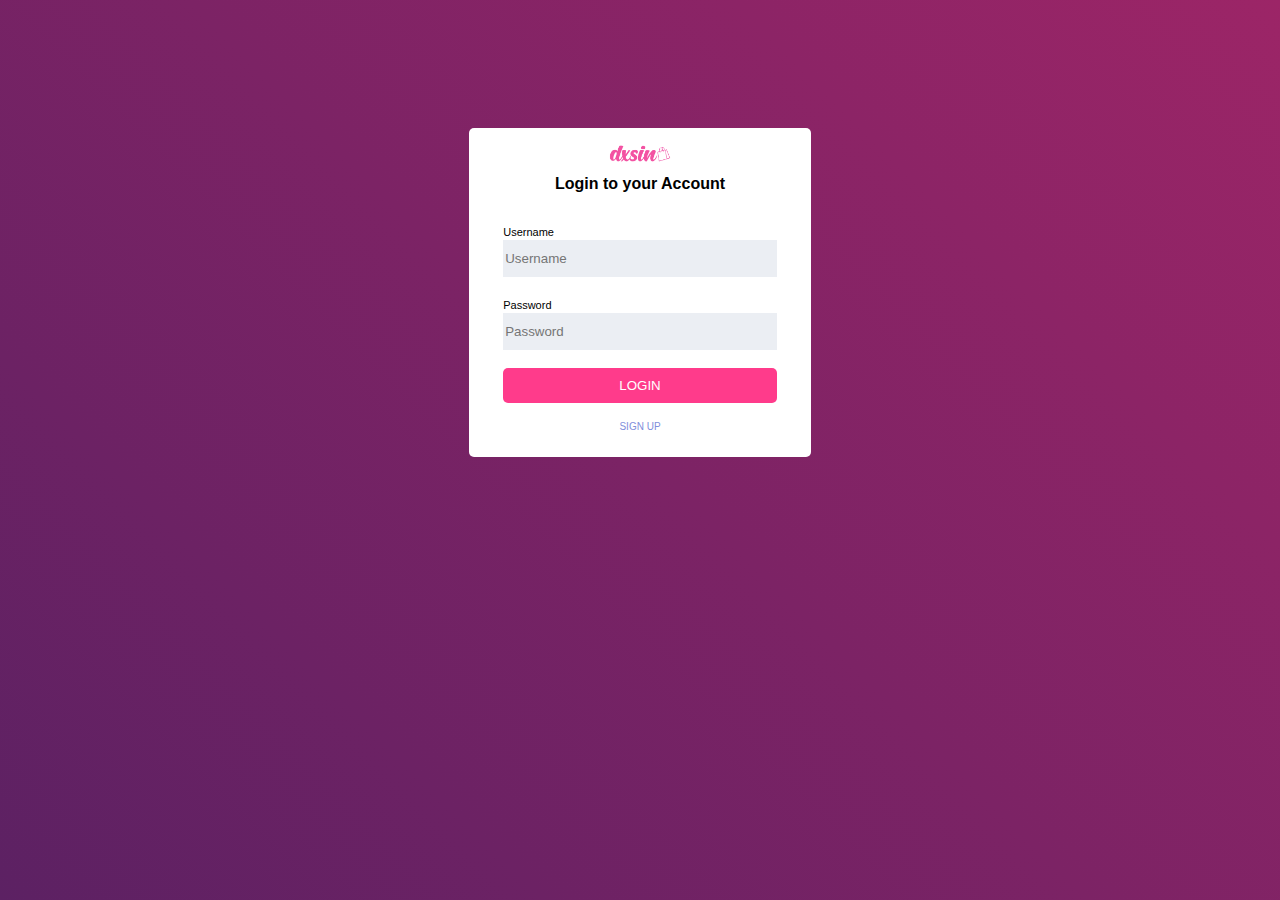
<file: index.html>
<!DOCTYPE html>
<html>
<head>
<meta charset="UTF-8">
<meta name="description" content="Landing Page">
<meta name="keywords" content="web development">
<meta name="author" content="Adewole Boluwatife">
<meta name="viewport" content="width=device-width, initial-scale=1.0">
	<title>Login Page</title>
	<link rel="stylesheet" type="text/css" href="main.css">
</head>
<body>
<div class="content">
<div class="logo">
	<img src="dxsin.png">
</div>

<div class="form">
<h1>Login to your Account</h1><br>
<form>
	<label for="Username">Username</label><br>
	<input type="text" name="Username" placeholder="Username"><br><br>
	<label for="Password">Password</label><br>
	<input type="text" name="Password" placeholder="Password"><br><br>
	<input type="submit" value="LOGIN">
</form>
</div>
<br>
<p>  <a href="Register.html">SIGN UP</a></p>
</div>
</body>
</html>
</file>
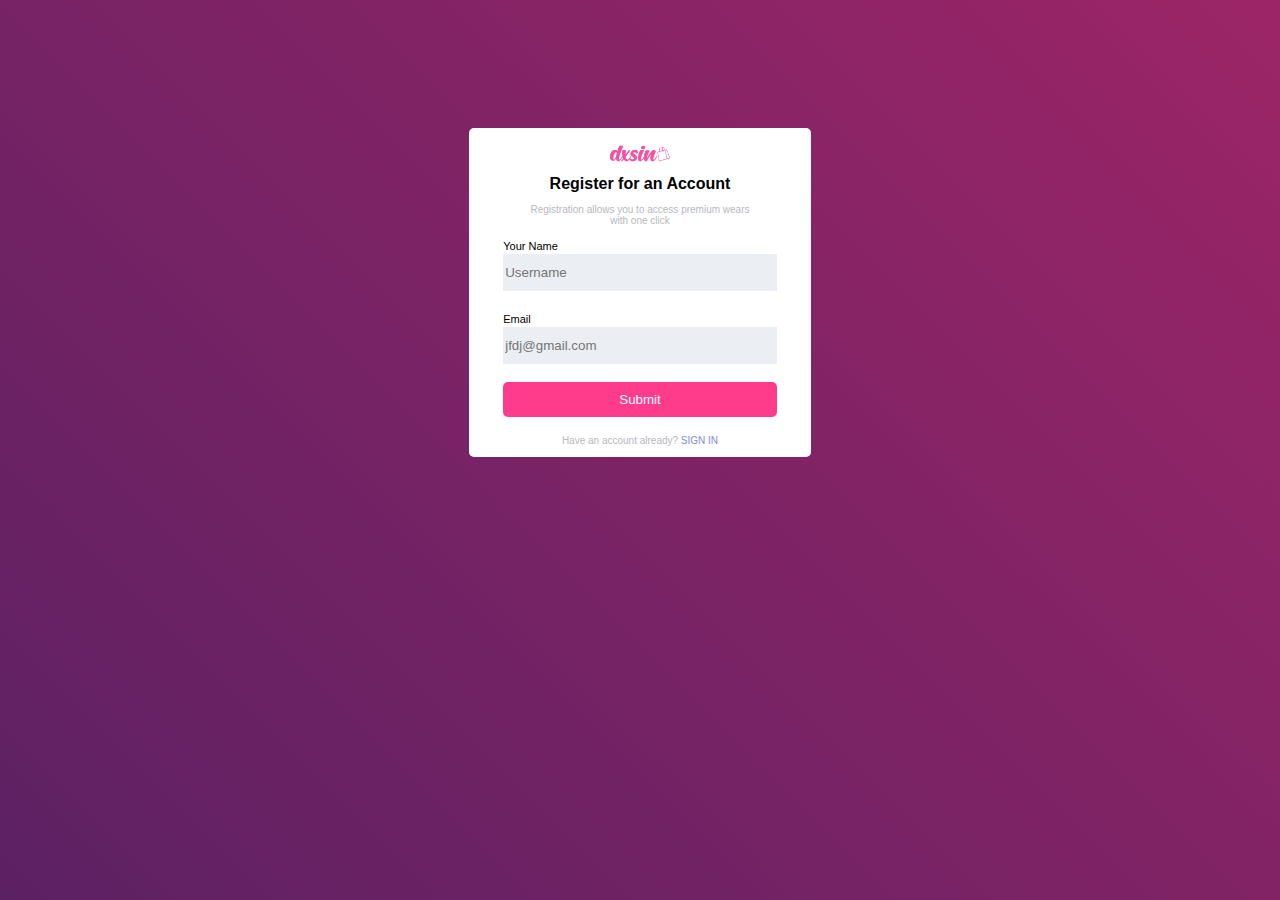
<file: Register.html>
<!DOCTYPE html>
<html>
<head>
<meta charset="UTF-8">
<meta name="description" content="Landing Page">
<meta name="keywords" content="web development">
<meta name="author" content="Adewole Boluwatife">
<meta name="viewport" content="width=device-width, initial-scale=1.0">
	<title>Login Page</title>

	<link rel="stylesheet" type="text/css" href="main.css">

</head>
<body>
<div class="content">
<div class="logo">
	<img src="dxsin.png">
</div>

<div class="form">
<h1>Register for an Account</h1>
<p>Registration allows you to access premium wears<br> with one click</p>
<form>
	<label for="Username">Your Name</label><br>
	<input type="text" name="Username" placeholder="Username"><br><br>
	<label for="email">Email</label><br>
	<input type="email"  placeholder="jfdj@gmail.com"><br><br>
	<input type="submit" value="Submit">
</form>
<br>
</div>
<p> Have an account already? <a href="index.html">SIGN IN</a></p>
</div>

</body>
</html>
</file>
<file: main.css>
html,body{
	height: 100%;
	margin: 0;
	padding: 0;
	overflow: auto;

	
}
a{text-decoration: none;
color: #7f8edb;
}
body{
	font-family: Arial, Helvetica, sans-serif;
	background-color: #5c2163;
	
	background: linear-gradient(45deg, #5c2163, #9c2567);
	
}

.content{
	background-color: white;
	height:329px ;
	width:342px ;
	border-radius: 5px;
	margin-top: 10%;
	margin-right: auto;
	margin-left: auto;

}

.form{
	overflow: hidden;
	margin-top:20px; 
	margin-left:auto;
	margin-right: auto;
	
	width:80%;

}
input{
	color: #9f9f9f;
	margin-left:auto;
	margin-right: auto;
	
	width:100%;
	height: 35px;
	
	background-color: #ebeef3;
	border: 0;

}

	

input[type=submit]{
	background-color: #ff3b8b;
	border-radius: 5px;
	
	color:white ;
	width:100%;
	padding: 10px;
	color: white;

}
input[type=submit]:hover{
	background-color: rgb(255,114,172);
	font-weight: bold;
}

label{
	font-size: 11px;
}
h1{
	text-align: center;
	font-size: 16px;
}
p{
	text-align: center;
	font-size: 10px;
	margin-top: 0px;
	color: #b7b8bd;

}
.logo{
	
	height: 5%;
}
.logo img{
	width: 20%;
	margin-top: 5%;
	
	margin-left: 40%;
	

	
}
</file>
